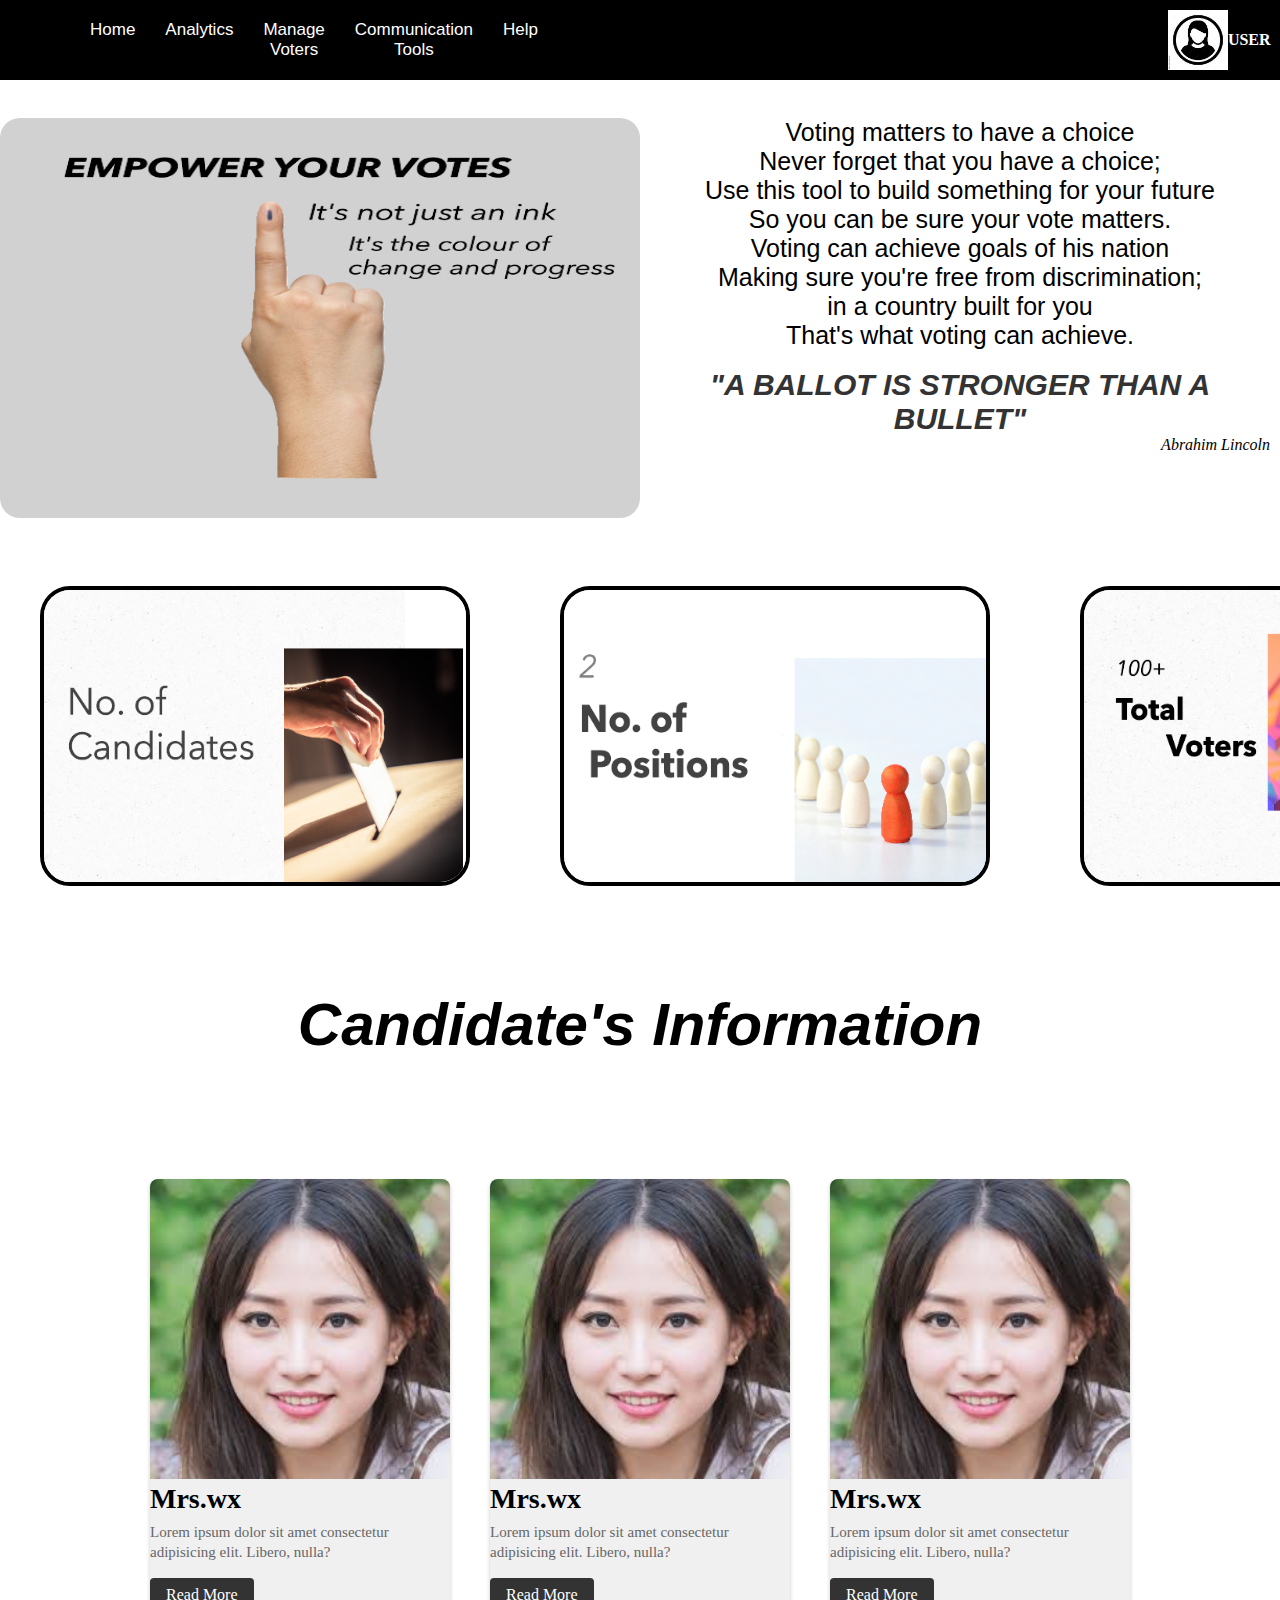
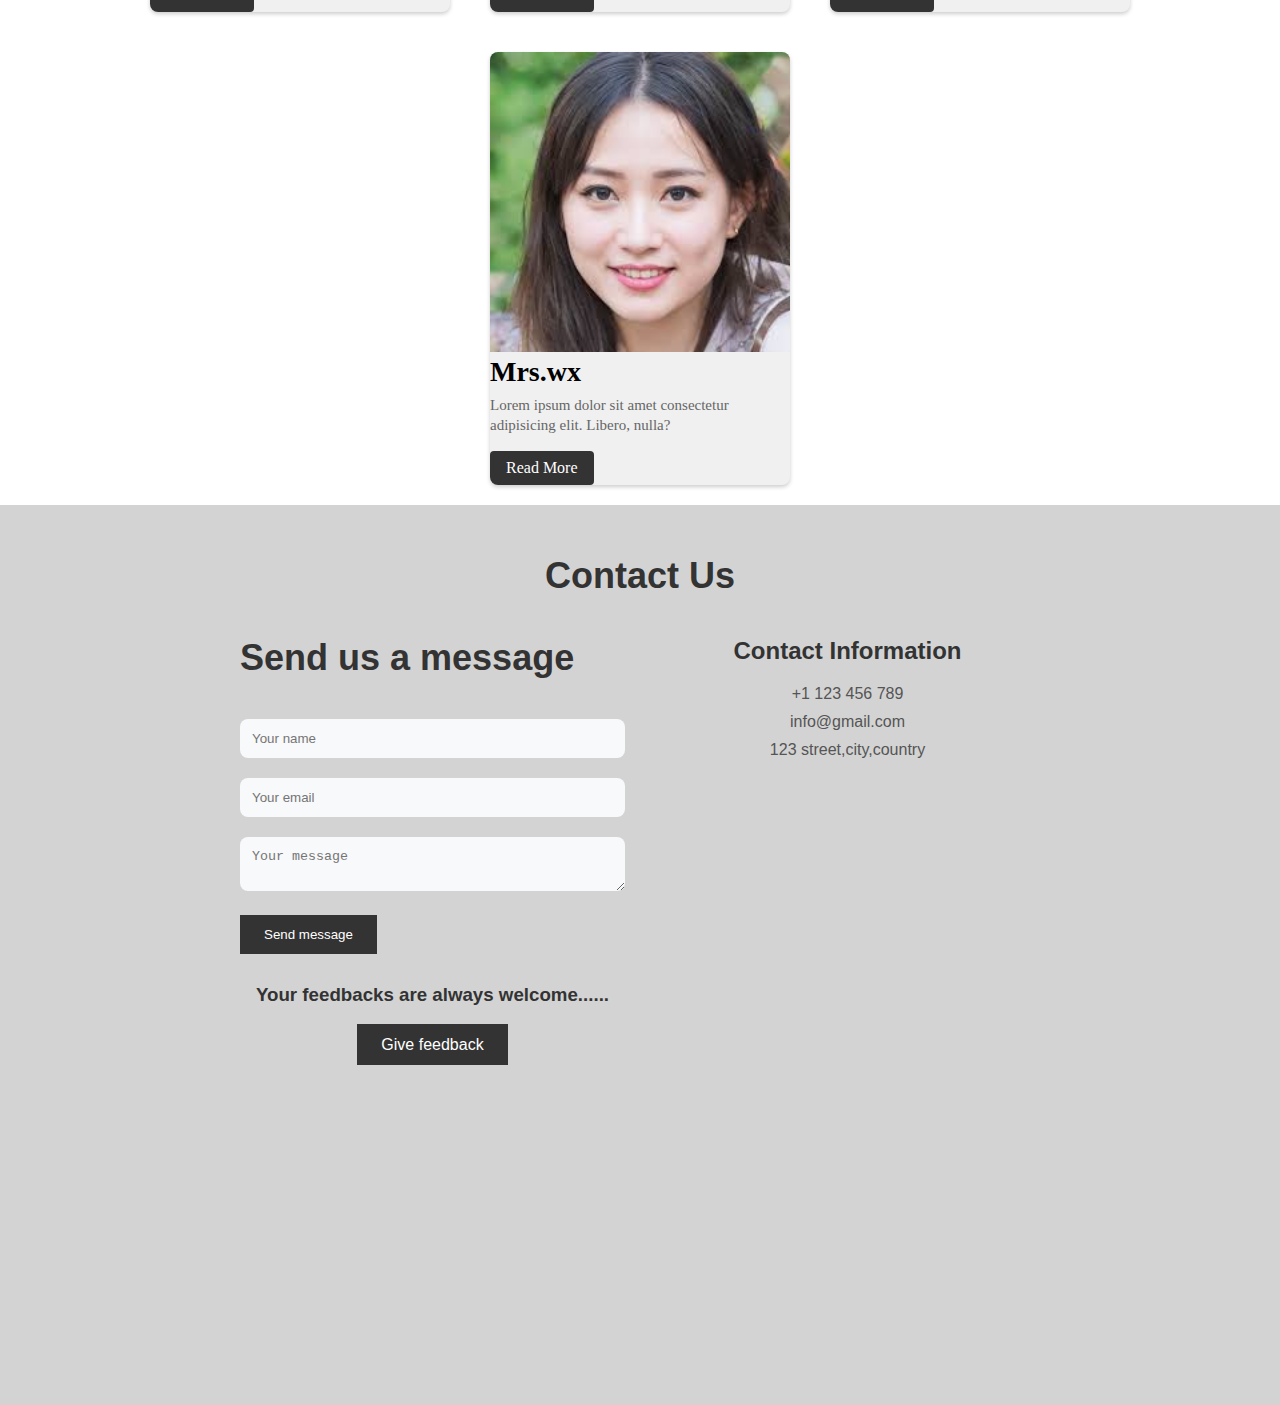
<file: userdash/index.html>
<!DOCTYPE html>
<html lang="en">
<head>
    <meta charset="UTF-8">
    <meta name="viewport" content="width=device-width, initial-scale=1.0">
    <title>User Interface</title>
    <link rel="stylesheet" href="style2.css">
</head>
<body>
    <nav>
            <ul class="nav-links">
                <li class="l1"><a href="">Home</a></li>
                <li class="l1"><a href="">Analytics</a></li>
                <li class="l1"><a href="">Manage Voters</a></li>
                <li class="l1"><a href="">Communication Tools</a></li>
                <li class="l1"><a href="">Help</a></li>
            </ul><br>
            <img class="im" src="./pictures/i1.jpeg" alt="">
            <p class="u">USER</p>
    </nav><br>
    <section class="hello">
        <div id="el">
            <img class="em" src="./pictures/My first design 10.png" alt="">
            <p class="r1"> Voting matters to have a choice</p>
            <p class="r2"> Never forget that you have a choice;</p>
            <p class="r3">Use this tool to build something for your future</p>
            <p class="r4">So you can be sure your vote matters.</p>


            <p class="r5">Voting can achieve goals of his nation</p>
            <p class="r6">Making sure you're free from discrimination;</p>
            <p class="r7">in a country built for you</p>
            <p class="r7">That's what voting can achieve.</p><br>
            

            <p class="r8">"A BALLOT IS STRONGER THAN A BULLET"</p>
            <p class="r9">Abrahim Lincoln</p>
        </div>    
    </section>
    <section class="h">
        <div class="sec">
            <div class="box">
                <img src="./pictures/My first design 4.png" alt="">
            </div>
            <div class="box">
                <img src="./pictures/My first design 5.png" alt="">
            </div>
            <div class="box">
                <img src="./pictures/My first design 7.png" alt="">
            </div>
        </div>
    </section>
    </section>
    <section>
        <h1 class="can">Candidate's Information</h1>
        <div class="card-container">
            <div class="card">
                <img src="./pictures/c.jpeg" alt="">
                <div class="card-content">
                    <h3>Mrs.wx</h3>
                    <p>Lorem ipsum dolor sit amet 
                    consectetur adipisicing elit. Libero, nulla?</p>
                    <a target="_blank" href="index2.html" class="btn">Read More</a>
                </div>
            </div>
            <div class="card">
                <img src="./pictures/c.jpeg" alt="">
                <div class="card-content">
                    <h3>Mrs.wx</h3>
                    <p>Lorem ipsum dolor sit amet 
                    consectetur adipisicing elit. Libero, nulla?</p>
                    <a target="_blank" href="index2.html" class="btn">Read More</a>
                </div>
            </div>
            <div class="card">
                <img src="./pictures/c.jpeg" alt="">
                <div class="card-content">
                    <h3>Mrs.wx</h3>
                    <p>Lorem ipsum dolor sit amet 
                    consectetur adipisicing elit. Libero, nulla?</p>
                    <a target="_blank" href="index2.html" class="btn">Read More</a>
                </div>
            </div>
            <div class="card">
                <img src="./pictures/c.jpeg" alt="">
                <div class="card-content">
                    <h3>Mrs.wx</h3>
                    <p>Lorem ipsum dolor sit amet 
                    consectetur adipisicing elit. Libero, nulla?</p>
                    <a target="_blank" href="index2.html" class="btn">Read More</a>
                </div>
            </div>
        </div>    
        </div>
    </section>
    <section class="contact">
        <div class="container">
            <h2>Contact Us</h2>
            <div class="contact-wrapper">
                <div class="contact-form">
                    <h2>Send us a message</h2>
                    <form onsubmit="return validated()">
                        <div class="form-group">
                            <input type="text" name="name" placeholder="Your name" required>
                        </div>
                        <div class="form-group">
                            <input type="email" name="email" placeholder="Your email" required>
                        </div>
                        <div class="form-group">
                            <textarea name="message" placeholder="Your message"></textarea>
                        </div>
                        <button type="submit">Send message</button>
                    </form>

                </div>
                <div class="contact-info">
                    <h3>Contact Information</h3>
                    <p>+1 123 456 789</p>
                    <p>info@gmail.com</p>
                    <p>123 street,city,country</p>
                </div>
                <div class="back2">
                <h3 class="back" >Your feedbacks are always welcome......</h3>
                <a target="_blank" href="" class="btn"> Give feedback</a>
                </div>
        </div>
    </section>
    
</body>

</html>
</file>
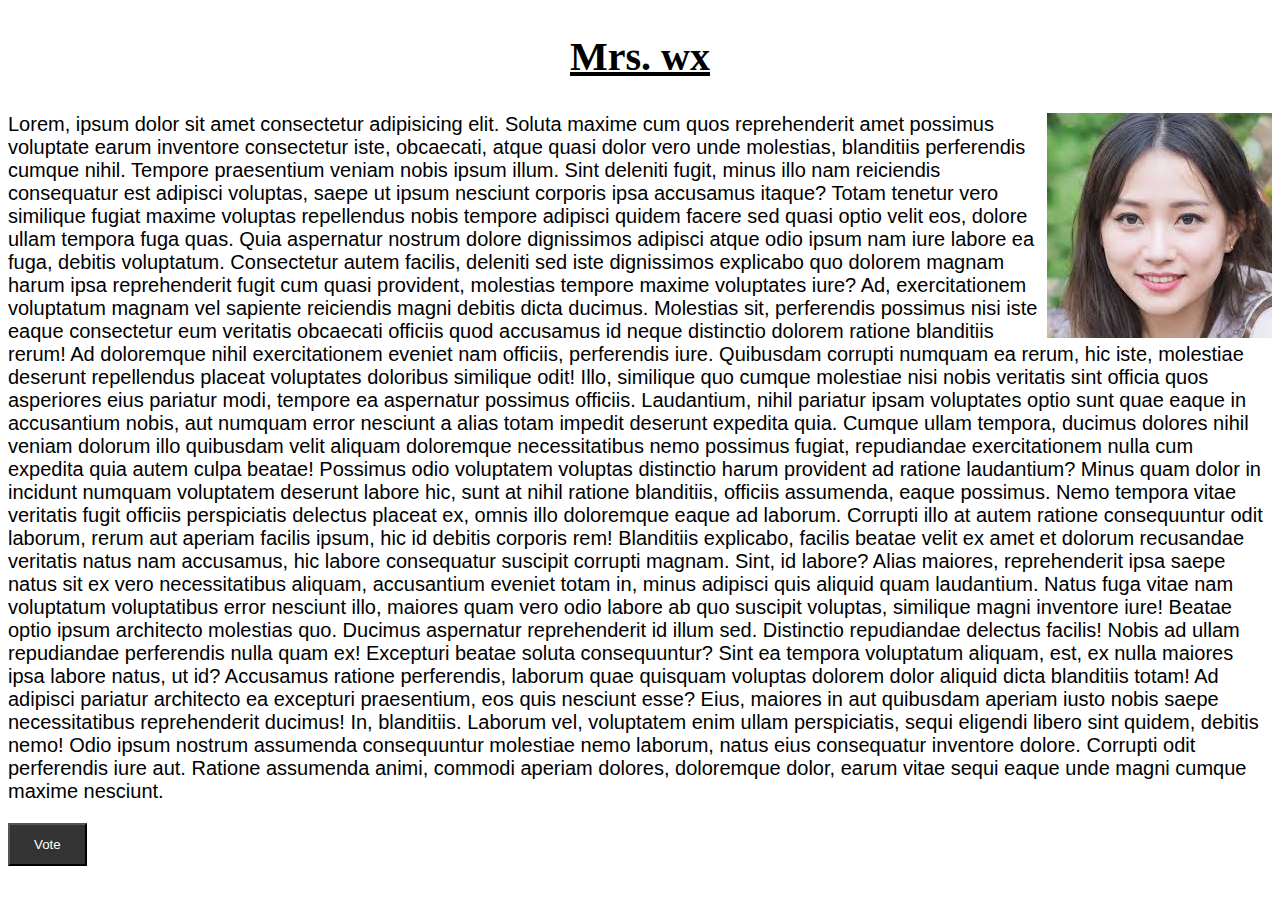
<file: userdash/index2.html>
<!DOCTYPE html>
<html lang="en">
<head>
    <meta charset="UTF-8">
    <meta name="viewport" content="width=device-width, initial-scale=1.0">
    <title>candidate detail</title>
    <link rel="stylesheet" href="style1.css">
</head>
<body>
    <h2 class="heading">Mrs. wx</h2>
    <img class="let" src="./pictures/c.jpeg" alt="">
    <p class="para">Lorem, ipsum dolor sit amet consectetur adipisicing elit. Soluta maxime cum quos reprehenderit amet possimus voluptate earum inventore consectetur iste, obcaecati, atque quasi dolor vero unde molestias, blanditiis perferendis cumque nihil. Tempore praesentium veniam nobis ipsum illum. Sint deleniti fugit, minus illo nam reiciendis consequatur est adipisci voluptas, saepe ut ipsum nesciunt corporis ipsa accusamus itaque? Totam tenetur vero similique fugiat maxime voluptas repellendus nobis tempore adipisci quidem facere sed quasi optio velit eos, dolore ullam tempora fuga quas. Quia aspernatur nostrum dolore dignissimos adipisci atque odio ipsum nam iure labore ea fuga, debitis voluptatum. Consectetur autem facilis, deleniti sed iste dignissimos explicabo quo dolorem magnam harum ipsa reprehenderit fugit cum quasi provident, molestias tempore maxime voluptates iure? Ad, exercitationem voluptatum magnam vel sapiente reiciendis magni debitis dicta ducimus. Molestias sit, perferendis possimus nisi iste eaque consectetur eum veritatis obcaecati officiis quod accusamus id neque distinctio dolorem ratione blanditiis rerum! Ad doloremque nihil exercitationem eveniet nam officiis, perferendis iure. Quibusdam corrupti numquam ea rerum, hic iste, molestiae deserunt repellendus placeat voluptates doloribus similique odit! Illo, similique quo cumque molestiae nisi nobis veritatis sint officia quos asperiores eius pariatur modi, tempore ea aspernatur possimus officiis. Laudantium, nihil pariatur ipsam voluptates optio sunt quae eaque in accusantium nobis, aut numquam error nesciunt a alias totam impedit deserunt expedita quia. Cumque ullam tempora, ducimus dolores nihil veniam dolorum illo quibusdam velit aliquam doloremque necessitatibus nemo possimus fugiat, repudiandae exercitationem nulla cum expedita quia autem culpa beatae! Possimus odio voluptatem voluptas distinctio harum provident ad ratione laudantium? Minus quam dolor in incidunt numquam voluptatem deserunt labore hic, sunt at nihil ratione blanditiis, officiis assumenda, eaque possimus. Nemo tempora vitae veritatis fugit officiis perspiciatis delectus placeat ex, omnis illo doloremque eaque ad laborum. Corrupti illo at autem ratione consequuntur odit laborum, rerum aut aperiam facilis ipsum, hic id debitis corporis rem! Blanditiis explicabo, facilis beatae velit ex amet et dolorum recusandae veritatis natus nam accusamus, hic labore consequatur suscipit corrupti magnam. Sint, id labore? Alias maiores, reprehenderit ipsa saepe natus sit ex vero necessitatibus aliquam, accusantium eveniet totam in, minus adipisci quis aliquid quam laudantium. Natus fuga vitae nam voluptatum voluptatibus error nesciunt illo, maiores quam vero odio labore ab quo suscipit voluptas, similique magni inventore iure! Beatae optio ipsum architecto molestias quo. Ducimus aspernatur reprehenderit id illum sed. Distinctio repudiandae delectus facilis! Nobis ad ullam repudiandae perferendis nulla quam ex! Excepturi beatae soluta consequuntur? Sint ea tempora voluptatum aliquam, est, ex nulla maiores ipsa labore natus, ut id? Accusamus ratione perferendis, laborum quae quisquam voluptas dolorem dolor aliquid dicta blanditiis totam! Ad adipisci pariatur architecto ea excepturi praesentium, eos quis nesciunt esse? Eius, maiores in aut quibusdam aperiam iusto nobis saepe necessitatibus reprehenderit ducimus! In, blanditiis. Laborum vel, voluptatem enim ullam perspiciatis, sequi eligendi libero sint quidem, debitis nemo! Odio ipsum nostrum assumenda consequuntur molestiae nemo laborum, natus eius consequatur inventore dolore. Corrupti odit perferendis iure aut. Ratione assumenda animi, commodi aperiam dolores, doloremque dolor, earum vitae sequi eaque unde magni cumque maxime nesciunt.</p>
    <button class="v">Vote</button>
</body>
</html>
</file>
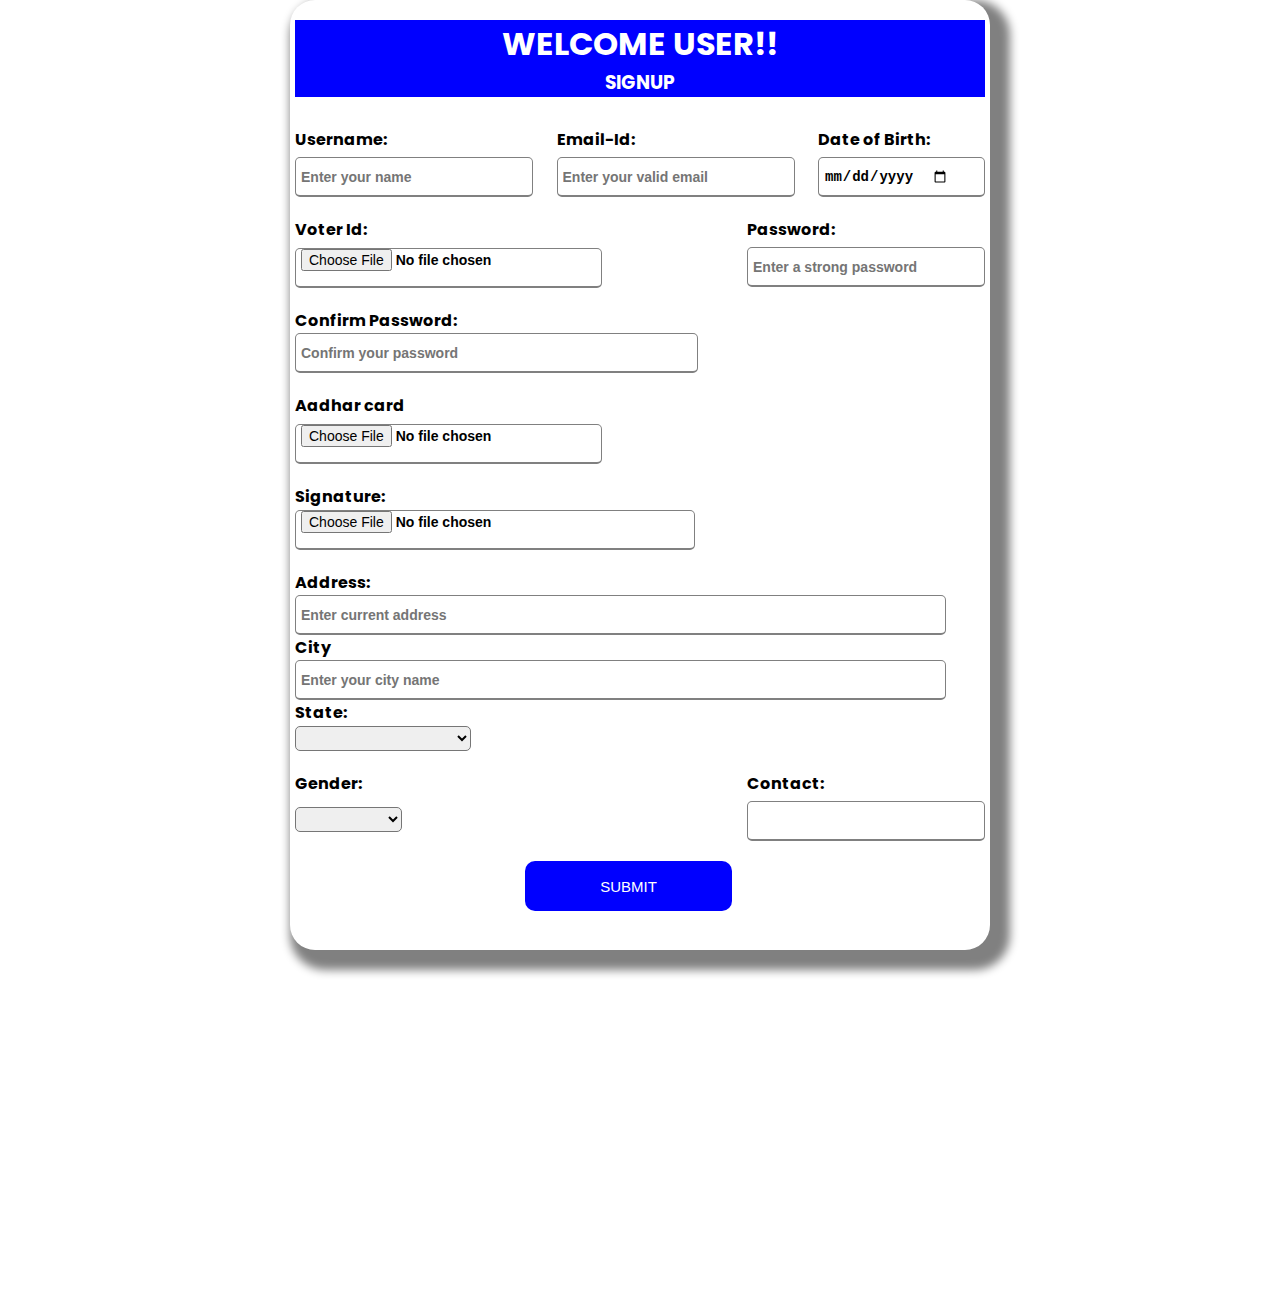
<file: login/register/register.html>
<!DOCTYPE html>
<html lang="en">
<head>
    <meta charset="UTF-8">
    <meta name="viewport" content="width=device-width, initial-scale=1.0">
    <title>Registration form</title>
    <link rel="stylesheet" href="register.css">
</head>
<body >
    <div class="container">
    <header>
        <h1 class="head">WELCOME USER!!</h1>
        <h3 class="heading">SIGNUP</h3>
    </header>
       <form id="form">
        <div class="card-details">
            <div class=card-box>
            <span class="details">Username:</span>
            <input type="text" id="username" name="username" placeholder="Enter your name" required/>
            <span style="color:red" id="name_error"></span>
            </div>

            <div class="card-box">
            <span class="details">Email-Id:</span>
            <input type="email" id="email" name="email" placeholder="Enter your valid email" required/>
            <span style="color:red" id="email_error"></span>
            </div>
            
            <div class="card-box">
            <span class="details">Date of Birth:</span>
            <input type="date" id="date" name="date" placeholder="Enter your date of birth" required/>
            <span style="color:red" id="date_error"></span>
            </div>

            <div class="card-box">
            <span class="details">Voter Id:</span>
            <input type="file" name="choosefile" placeholder="choose file" required/>
            </div>

            <div class="card-box">
            <span class="details">Password:</span>
            <input type="password" id="password"  name="password" placeholder="Enter a strong password" required/>
            <span style="color:red" id="password_error"></span>
            </div>

            <div class="card-box">
            <span class="details:">Confirm Password:</span>
            <input type="password" id="confirmpassword"  name="confirmpassword" placeholder="Confirm your password" required/>
            </div>

            <div class="card-box">
            <span class="details">Aadhar card</span>
            <input type="file" name="aadhar" placeholder="Choose file" required/>
            </div>

            <div class="card-box">
            <span class="required">Signature:</span>
            <input type="file" name="sign" placeholder="Choose file"required/> 
            </div>

            <div class="card-box">
            <span class="required">Address:</span>
            <input type="text" placeholder="Enter current address" required/>
             City
            <input type="text" placeholder="Enter your city name" required/>
            State:<br>
            <select>
                <option></option>
                <option>Andhra Pradesh</option>
                <option>Arunachal Pradesh</option>
                <option>Assam</option>
                <option>Bihar</option>
                <option>Chattisgarh</option>
                <option>Goa</option>
                <option>Gujarat</option>
                <option>Haryana</option>
                <option>Himachal Pradesh</option>
                <option>Jharkhand</option>
                <option>Karnataka</option>
                <option>Kerala</option>
                <option>Madhya Pradesh</option>
                <option>Maharashtra</option>
                <option>Manipur</option>
                <option>Meghalaya</option>
                <option>Mizoram</option>
                <option>Nagaland</option>
                <option>Odisha</option>
                <option>Punjab</option>
                <option>Rajasthan</option>
                <option>Sikkim</option>
                <option>Tamil Nadu</option>
                <option>Telangana</option>
                <option>Tripura</option>
                <option>Uttar Pradesh</option>
                <option>Uttarakhand</option>
                <option>West Bengal</option>
            </select>
            </div>
            <div class="circle-form">
                <span class="circle-title">Gender:</span>
                <div class="category">
                    <select required>
                        <option></option>
                        <option>Male</option>
                        <option>Female</option>
                        <option>Others</option>
                    </select>
                </div>
            </div>
            <div class="card-box">
            <span class="details">Contact:</span>
            <input type="number" id="contact" value="no" required/>
            <span style="color:red" id="contact_error"></span>
            </div>

    </form>
        <button id="submit">SUBMIT</button>
    </div>
    </div>
    <script src="register.js"></script>
</body>
</html>
</file>
<file: userdash/style2.css>
@import url('https://fonts.googleapis.com/css2?family=Dancing+Script&family=Ephesis&family=Oswald&family=Pacifico&family=Poppins:ital,wght@0,100;0,200;0,300;0,400;0,500;0,600;0,700;0,800;0,900;1,100;1,200;1,300;1,400;1,500;1,600;1,700;1,800;1,900&family=Roboto:ital,wght@0,100;0,300;0,400;0,500;0,700;0,900;1,100;1,300;1,400;1,500;1,700;1,900&family=Rubik+Maps&display=swap');


*{
    margin:0;
    padding:0;
    box-sizing: border-box;    
}
.image{
    height:80px;
    
}

body{
    height:110vh;
    background-color: var(--body-color);
}
nav{
  
    top:0;
    left:0;
    height:80px;    
    width:100%;
    background-color: black;
    display:flex;
    align-items: center;
    justify-content: space-between;
    display:flex;    
}
nav .nav-bar{
    position:relative;
    height:100%;     
}
.im{
    height: 60px;
    margin-left: 630px;
    
}
.u{
   margin-right: 80px;
   color: white;
   font-weight: bold;
}

.nav-links {
    text-align: right;
    display:flex;
    text-align: center;
    justify-content: center;
    list-style:none;
    gap:30px;
    font-size: 17px;
    font-family:'Franklin Gothic Medium', 'Arial Narrow', Arial, sans-serif;
    text-decoration: none;
    font-weight:500;
    margin-left: 90px;  
    
}
.l1{
    color: #fff;
    text-decoration: none;
}
a{
    text-decoration: none;
    text-align: left;
}
.em{
    width: 50%;
    height:400px;
    opacity:1;
    float:left;
    border-radius: 20px;
    border: gray;
    opacity:5;
}
.hello{
    margin-top: 20px;
}
.r1{
    font-size: 25px;
    justify-content: center;
    text-align: center;
    font-family: 'Franklin Gothic Medium', 'Arial Narrow', Arial, sans-serif;
}
.r2{
    font-size: 25px;
    justify-content: center;
    text-align: center;
    font-family: 'Franklin Gothic Medium', 'Arial Narrow', Arial, sans-serif;
}
.r3{
    font-size: 25px;
    justify-content: center;
    text-align: center;
    font-family: 'Franklin Gothic Medium', 'Arial Narrow', Arial, sans-serif;
}
.r4{
    font-size: 25px;
    justify-content: center;
    text-align: center;
    font-family: 'Franklin Gothic Medium', 'Arial Narrow', Arial, sans-serif
}
.r5{
    font-size: 25px;
    justify-content: center;
    text-align: center;
    font-family: 'Franklin Gothic Medium', 'Arial Narrow', Arial, sans-serif;
}
.r6{
    font-size: 25px;
    justify-content: center;
    text-align: center;
    font-family: 'Franklin Gothic Medium', 'Arial Narrow', Arial, sans-serif;
}
.r7{
    font-size: 25px;
    justify-content: center;
    text-align: center;
    font-family: 'Franklin Gothic Medium', 'Arial Narrow', Arial, sans-serif;
}
.r8{
    font-family: 'Franklin Gothic Medium', 'Arial Narrow', Arial, sans-serif;
    font-weight: bolder;
    font-size: 30px;
    justify-content: center;
    text-align: center;
    font-style: italic;
    color:#333;
}
.r9{
    float:right;
    font-style: italic ;
    margin-right: 10px;
}
.sec .box img{
    border:4px solid black;
    width:430px;
    height:300px;
    border-radius: 30px; 
    justify-content: center;
}
.sec{
    margin:30px;
    display:flex;
    margin-top: 150px;
    gap:250px;
}
.box{
    width:250px;
    margin: 0 10px;
    box-shadow: 0 0 20px 2px rgba(0,0,0,-1);
    transition:1s;
}
.box:hover{
    transform:scale(1.2);
}

.can{
    text-align: center;
    font-size: 60px;
    font-family:'Franklin Gothic Medium', 'Arial Narrow', Arial, sans-serif;
    font-weight: bolder;
    font-style: italic;
    margin-top: 100px;
}

.card-container{
    display:flex;
    justify-content: center;
    flex-wrap: wrap;
    margin-top: 100px;
}
.card{
    width:300px;
    background-color: #f0f0f0;
    border-radius: 8px;
    overflow: hidden;
    box-shadow: 0px 2px 4px rgba(0,0,0,0.2);
    margin:20px;
    transition:1s;

}
.card img{
    width:100%;
    height:auto;

}
.card-content h3{
    font-size: 28px;
    margin-bottom: 8px;
}
.card-content p{
    color:#666;
    font-size:15px;
    line-height: 1.3;
}
.card:hover{
    transform:scale(1.1);
}

.card-content .btn{
    display:inline-block;
    padding:8px 16px;
    background-color: #333;
    text-decoration: none;
    border-radius: 4px;
    margin-top: 16px;
    color:#fff;
}
.contact{
    min-height: 100vh;
    background-color:lightgray;
    padding:50px;
    text-align: center;
}
.container{
    max-width: 800px;
    margin:0 auto;
}
.container h2{
    font-size: 36px;
    margin-bottom: 40px;
    color:#333;
}
.contact{
   font-family:'Franklin Gothic Medium', 'Arial Narrow', Arial, sans-serif;
}
.contact-wrapper{
    display:grid;
    grid-template-columns: repeat(2,1fr);
    grid-gap:30px;
}
.contact-form{
    text-align: left;
}
.contact-form h3{
    font-size: 24px;
    margin-bottom: 20px;
    color: #333;
}
.form-group{
    margin-bottom: 20px;
}
input,textarea{
    width: 100%;
    padding:12px;
    border-radius: 8px;
    border: none;
    background-color: #f8f9fa;
    color:#333;
}
input:focus,
textarea:focus{
    outline:none;
    box-shadow:0 0 8px #bbb ;
}
button{
    display:inline-block;
    padding:12px 24px;
    background-color:#333;
    color:#fff;
    border: none;
    cursor:pointer; 
}
button:hover{
    background-color: #45a049;
}
.contact-info h3{
    font-size: 24px;
    margin-bottom: 20px;
    color:#333;
}
.contact-info p{
    margin-bottom: 10px;
    color:#555;
}
a{
    color: white;
}
.back {
    color:#333;
    margin-bottom: 30px;
}
.back2 .btn{
    background-color: #333;
    text-decoration: none;
    color:#fff;
    padding:12px 24px;
    margin-top: 200px;
}
.btn:hover{
    background-color: #45a049;
}
</file>
<file: userdash/style1.css>
.heading{
    text-align: center;
    justify-content: center;
    font-size: 40px;
    text-decoration: underline;
}
.para{
    font-family: Arial, Helvetica, sans-serif;
    font-size: 20px;
}
.let{
    float:right;
}
.v{
    background-color: #333;
    text-decoration: none;
    color:#fff;
    padding:12px 24px;
    font-family: 'Franklin Gothic Medium', 'Arial Narrow', Arial, sans-serif;
}
.v:hover{
    background-color: green;
}
</file>
<file: login/register/register.css>
@import url('https://fonts.googleapis.com/css2?family=Dancing+Script&family=Ephesis&family=Oswald&family=Pacifico&family=Poppins:ital,wght@0,100;0,200;0,300;0,400;0,500;0,600;0,700;0,800;0,900;1,100;1,200;1,300;1,400;1,500;1,600;1,700;1,800;1,900&family=Roboto:ital,wght@0,100;0,300;0,400;0,500;0,700;0,900;1,100;1,300;1,400;1,500;1,700;1,900&family=Rubik+Maps&display=swap');
*{
    margin: 0;
    padding: 0;
    box-sizing: border-box; 
}
.head{
    text-align: center;
    background-color: blue;
    color: white;
    width:100%;
    font-weight: bold;
}

body{
    display:flex;
    justify-content: center;
    align-items: center;  
    font-family: "Poppins", sans-serif;   
}
.container{
    max-width: 700px;
    width: 100%;
    padding: 20px 5px;
    border-radius:25px;
    border:px solid black;
    height:950px;  
    font-weight:bold; 
    box-shadow: 10px 10px 10px 10px grey;  
}
.container .heading::before{
    position: absolute;
    height:3px;
    left:0;
    bottom:0;
    width:100%;
}
.card-box input{
    width:100%;
    height:50px;
    background: transparent;
    color:black;
    border: none;
    outline: none;
    font-size:1.5em;
    padding:0 35px 0 5px;
}
.container form .card-details{
    margin-top: 30px;
    display:flex;
    flex-wrap:wrap;
    justify-content:space-between
}
form .card-details .card-box{
    width:calc(100%/2-20px);
    margin-bottom: 20px;
}
form .card-details .card-box .details{
    display:block;
    font-weight: 50;
    margin-bottom: 5px;
    font-weight: bold;
}
form .card-details .card-box input{
    height:40px;
    width:100%;
    outline: none;
    border-radius: 5px;
    border:1px solid grey;
    font-size: 14px;
    border-bottom-width:2px;
    transition:all 0.3s ease;
    font-weight: bold;
}
form .circle-form .category{
    margin-top: 10px;
    margin-bottom: 10px;
}

@media(max-width:580px){
    .container{
        max-width:100%;
        min-width: 280px;
    }
    form .card-details .card-box{
        margin-bottom: 15px;
        width:100%;
    }
    form .circle-form .category{
        width:100%;
    }
    .container form .card-details{
        max-height:300px;
        overflow:auto;
    }
    .card-details::webkit-scrollbar{
        width:0;
    }

}
button{
    width: 30%;
    margin-left: 230px;
    height:50px;
    border:none;
    outline: none;
    border-radius: 10px;
    font-size: 15px;
    color: white;
    cursor:pointer ;
    background-color: blue;
    margin-top: 0;
    margin-bottom: 400px;
}

header{
    width: 100%;
    background-color: blue;
    color:white;
    text-align: center;
}
.details .circle-title .required::after{
    content: "*";
    color:red;
    font-size: 20px;
}
select{
    height: 25px;
   padding:0px 35px 0px 5px;
   border-radius:5px;
}
</file>
